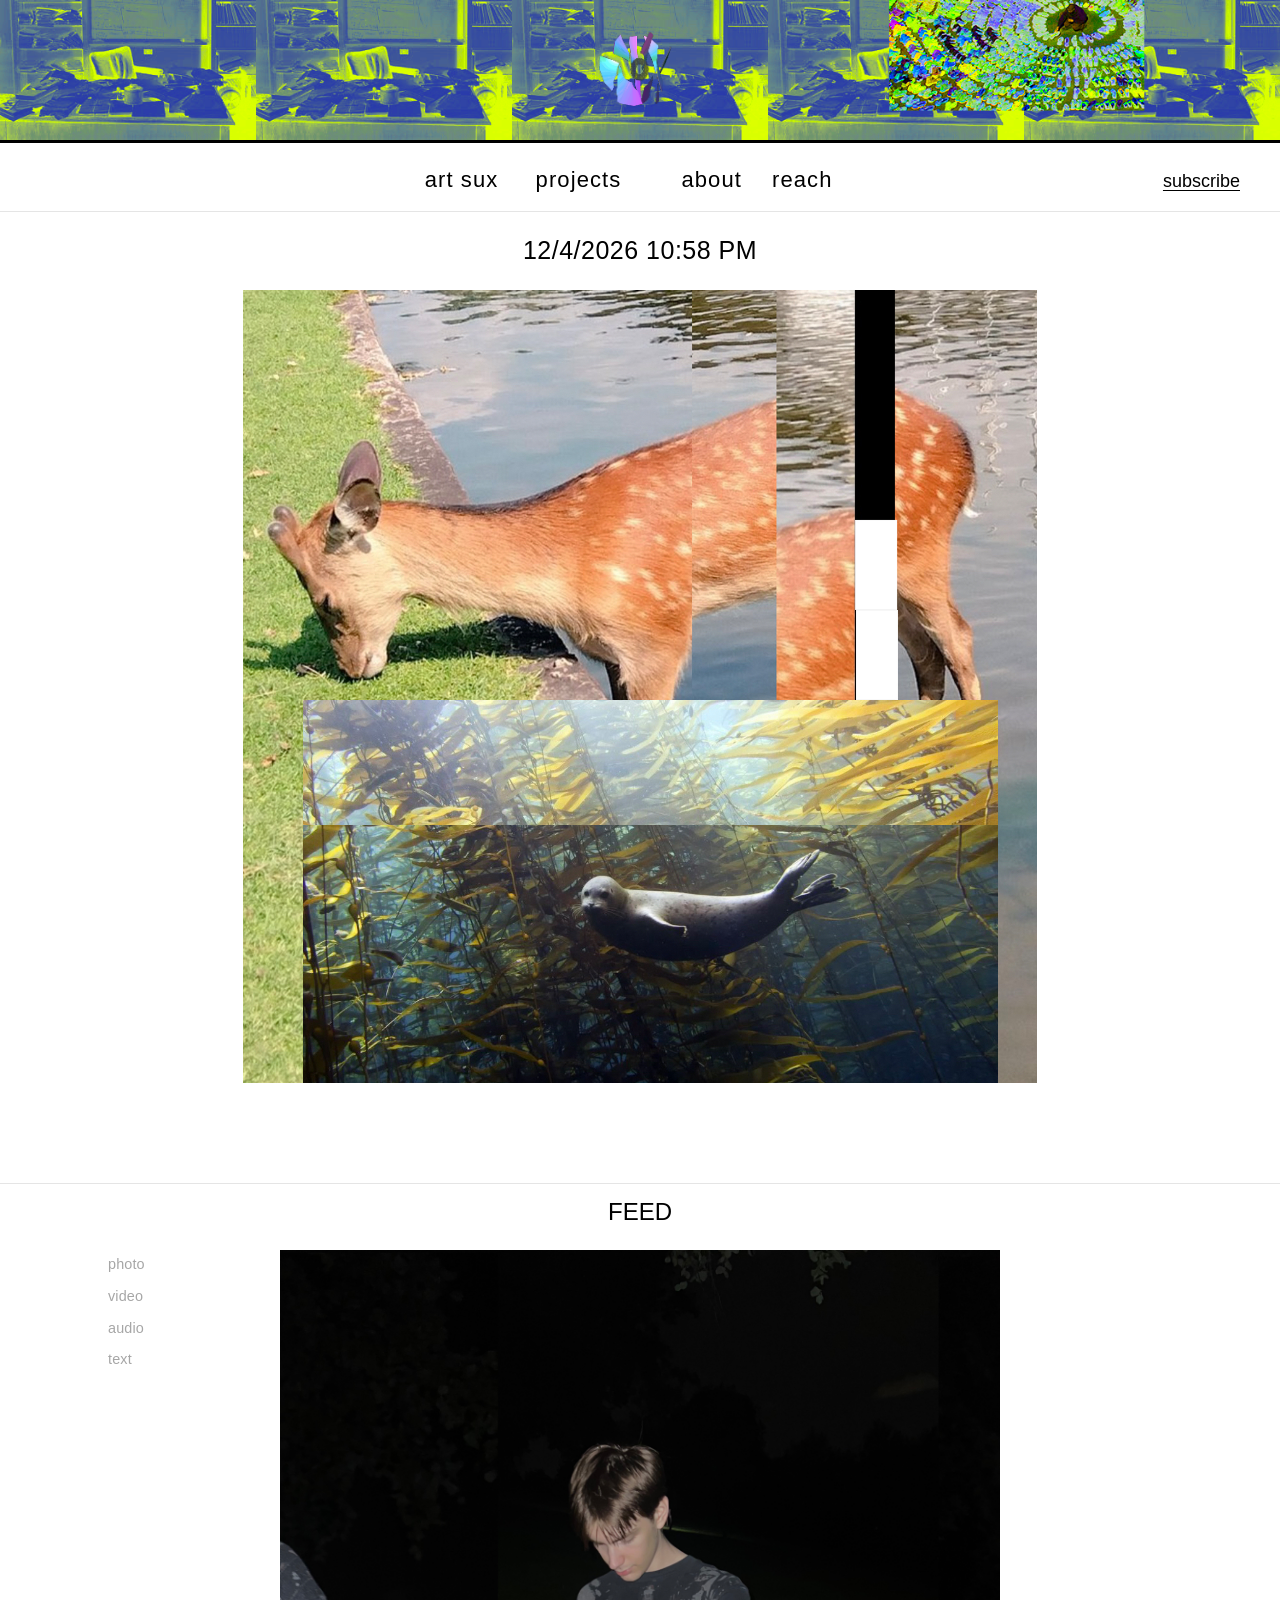
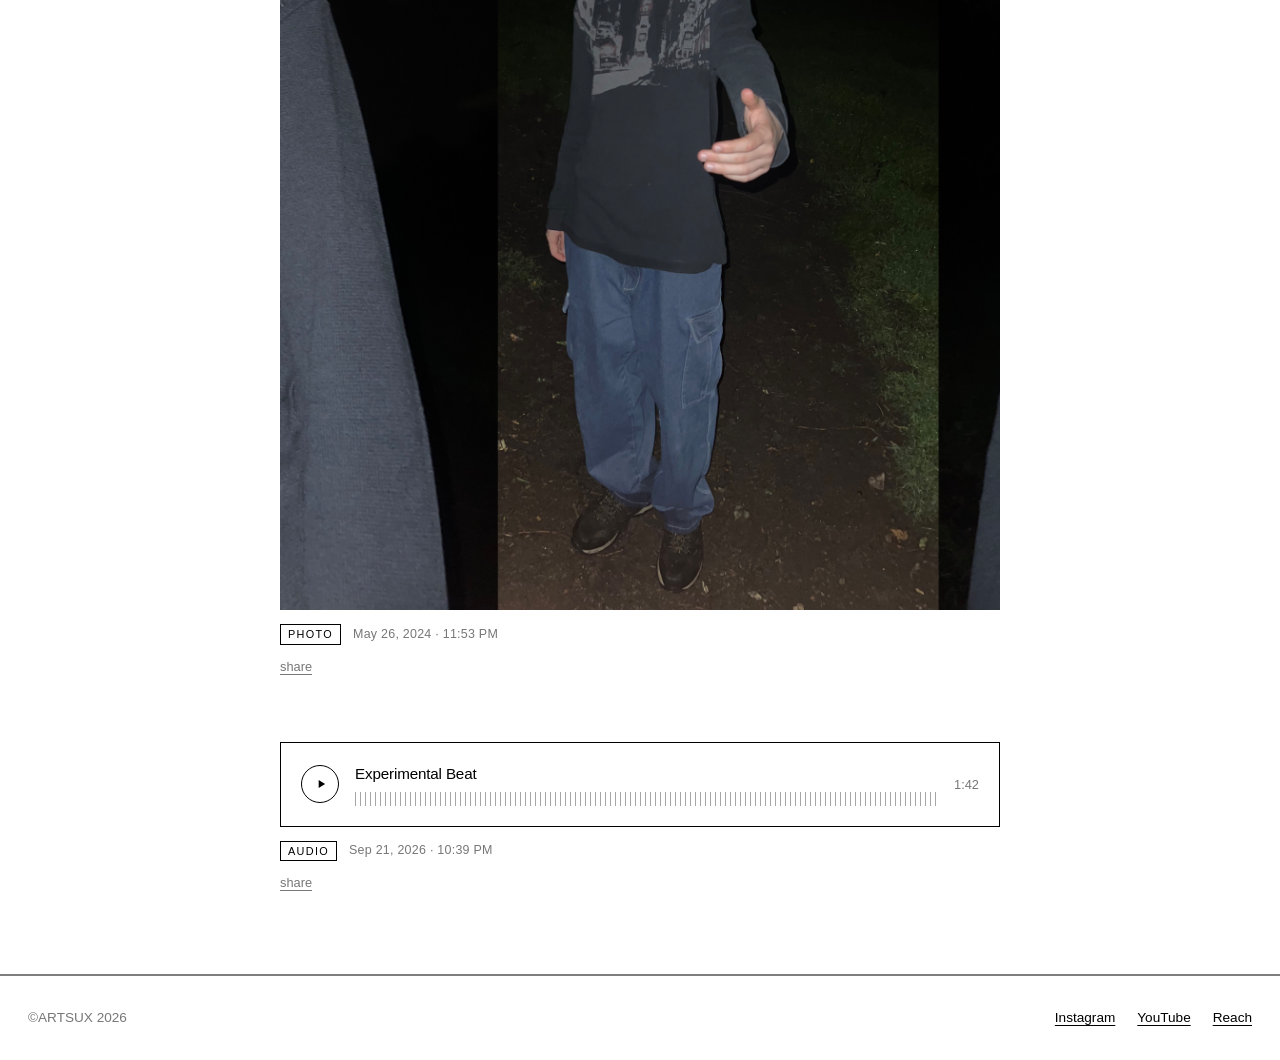
<file: index.html>
<!DOCTYPE html>
<html lang="en">
<head>
  <meta charset="utf-8">
  <meta name="viewport" content="width=device-width, initial-scale=1">
  <title>Marco Croce</title>
  <meta name="description" content="marco croce website music digital composer electro acoustic performance art.">
  <link rel="stylesheet" href="styles.css">
    <link rel="icon" href="MEDIA/FAVICON.png">
</head>
<body>

  <!----------HEADER---------->
  <header class="site" style="position: relative;">
    <img src="MEDIA/BANNER-DISK.gif" alt="" width="100" style="position: absolute; top: 50%; left: 50%; transform: translate(-50%, -50%);">
    <div class="header"></div>
  </header>

  <div class="nav">
      <a href="art-sux.html" class="topbar">&nbsp;art sux&nbsp;</a>
      <a href="projects.html" class="topbar">projects</a>
      <a href="index.html" class="nav-item nav-blank" aria-label="Home" title="home"><span class="blank-box"></span></a>
      <a href="about.html" class="topbar">about</a>
      <a href="reach.html" class="topbar">reach</a>
      <div class="topbar-right">
        <button type="button" class="nav-link" id="subscribeLink">subscribe</button>
      </div>
    <div></div>
  </div>
  
  <div class="clock-row">
    </nav>
    <span class="clock" id="clock"><span id="clockDate"></span> 
    <span id="clockTime"></span></span>
  </div>

  <!----------LANDING---------->
  <section class="landing" aria-label="Featured image">
    <img
      src="MEDIA/COVER-IMAGE.JPEG"
      alt="PLACEHOLDER"
      fetchpriority="high">
  </section>

  <div class="barrier">
    </nav>
  </div>

  <!----------FEED+FILTERS---------->
  <div class="feed-row">FEED</div>
  
  <div class="layout">
    <aside class="sidebar" aria-label="Filter posts">
      <ul class="filter-list" id="filterList"></ul>
    </aside>

    <main class="feed" id="feed"></main>
  </div>

  <!----------FOOTER---------->
  <footer class="site-footer">
    <p class="footer-line">©ARTSUX 2026</p>
    <div class="footer-links">
      <a href="#">Instagram</a>
      <a href="#">YouTube</a>
      <a href="reach.html">Reach</a>
    </div>
  </footer>

  <!----------SUBSCRIBE-BACKEND---------->
  <div class="subscribe-modal" id="subscribeModal" hidden>
    <div class="subscribe-inner">
      <button type="button" class="subscribe-close" id="subscribeClose" aria-label="Close">&times;</button>
      <p class="subscribe-title">Subscribe</p>
      <p class="subscribe-sub">Newsletter</p>
      <form id="subscribeForm" class="subscribe-form">
        <input type="email" name="email" placeholder="email address" required>
        <button type="submit">Sign up</button>
      </form>
    </div>
  </div>

<!----->
  <noscript>
    <p class="noscript">This page needs JavaScript to show posts.</p>
  </noscript>

  <script src="posts.js"></script>
  <script src="script.js"></script>
</body>
</html>
</file>
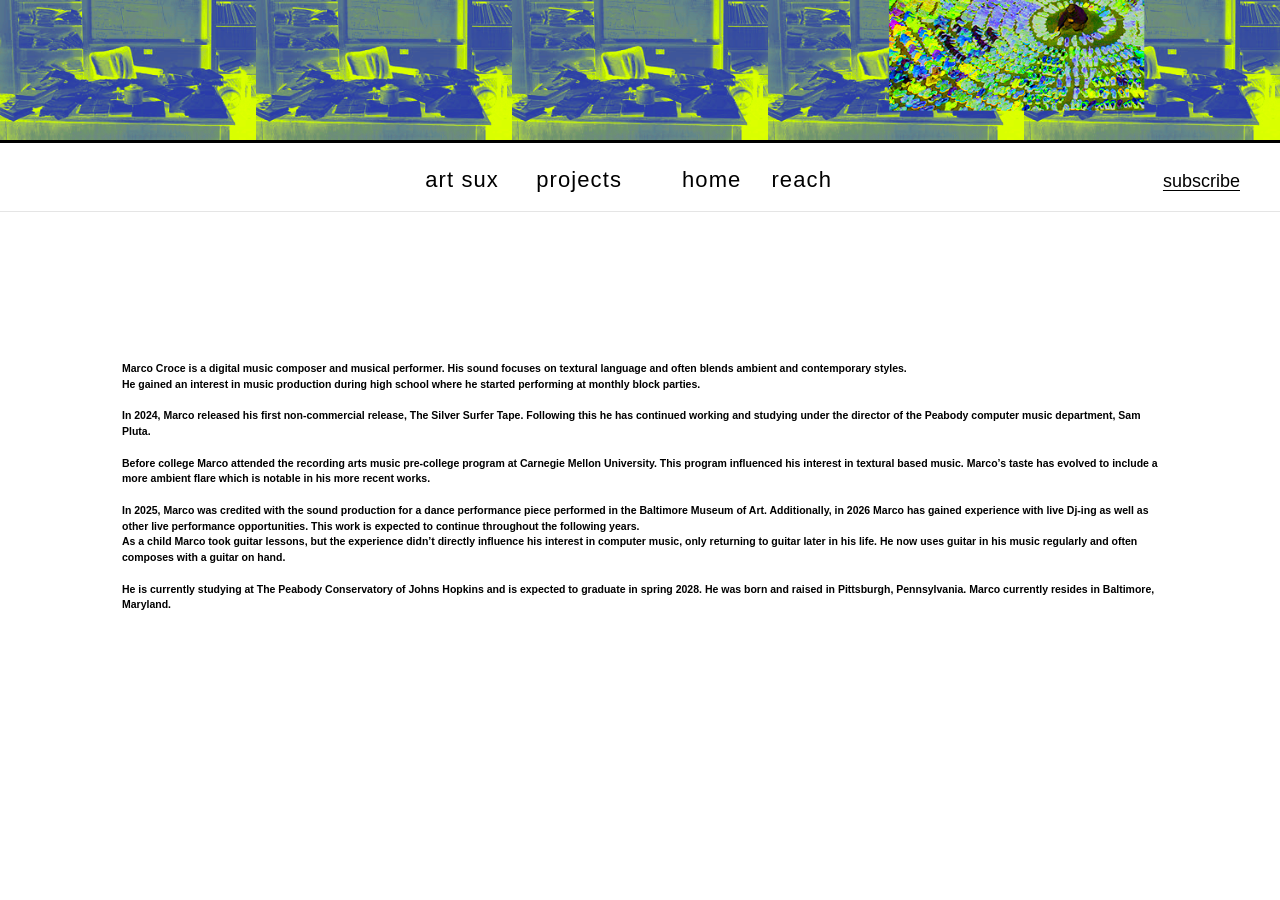
<file: about.html>
<!DOCTYPE html>
<html lang="en">
<head>
  <meta charset="utf-8">
  <meta name="viewport" content="width=device-width, initial-scale=1">
  <title>Marco Angie - About</title>
  <meta name="description" content="About Marco Angie.">
  <link rel="stylesheet" href="styles.css">
    <link rel="icon" href="MEDIA/FAVICON.png">
</head>
<body>

  <!----------HEADER---------->
  <header class="site">
    <div class="header"></div> 
  </header>

  <div class="nav">
      <a href="art-sux.html" class="topbar">&nbsp;art sux&nbsp;</a>
      <a href="projects.html" class="topbar">projects</a>
      <a href="index.html" class="nav-item nav-blank" aria-label="Home" title="home"><span class="blank-box"></span></a>
      <a href="index.html" class="topbar">home</a>
      <a href="reach.html" class="topbar">reach</a>
      <div class="topbar-right">
        <button type="button" class="nav-link" id="subscribeLink">subscribe</button>
      </div>
    <div></div>
  </div>

  <!----------MAIN CONTENT---------->
  <main class="content">
    <section class="about">
      <h1>Marco Croce is a digital music composer and musical performer. His sound focuses on textural language and often blends ambient and contemporary styles.<br>He gained an interest in music production during high school where he started performing at monthly block parties.

<br><br>In 2024, Marco released his first non-commercial release, The Silver Surfer Tape. Following this he has continued working and studying under the director of the Peabody computer music department, Sam Pluta. <br><br>Before college Marco attended the recording arts music pre-college program at Carnegie Mellon University. This program influenced his interest in textural based music. Marco’s taste has evolved to include a more ambient flare which is notable in his more recent works.

<br><br>In 2025, Marco was credited with the sound production for a dance performance piece performed in the Baltimore Museum of Art. Additionally, in 2026 Marco has gained experience with live Dj-ing as well as other live performance opportunities. This work is expected to continue throughout the following years.

<br>As a child Marco took guitar lessons, but the experience didn’t directly influence his interest in computer music, only returning to guitar later in his life. He now uses guitar in his music regularly and often composes with a guitar on hand.

<br><br>He is currently studying at The Peabody Conservatory of Johns Hopkins and is expected to graduate in spring 2028. He was born and raised in Pittsburgh, Pennsylvania. Marco currently resides in Baltimore, Maryland.

    </section>
  </main>

  <!----------FOOTER ============
  <footer class="site-footer">
    <p class="footer-line">© 2026</p>
    <div class="footer-links">
      <a href="#">Instagram</a>
      <a href="#">YouTube</a>
      <a href="#">Contact</a>
    </div>
  </footer> -->

</body>
</html>
</file>
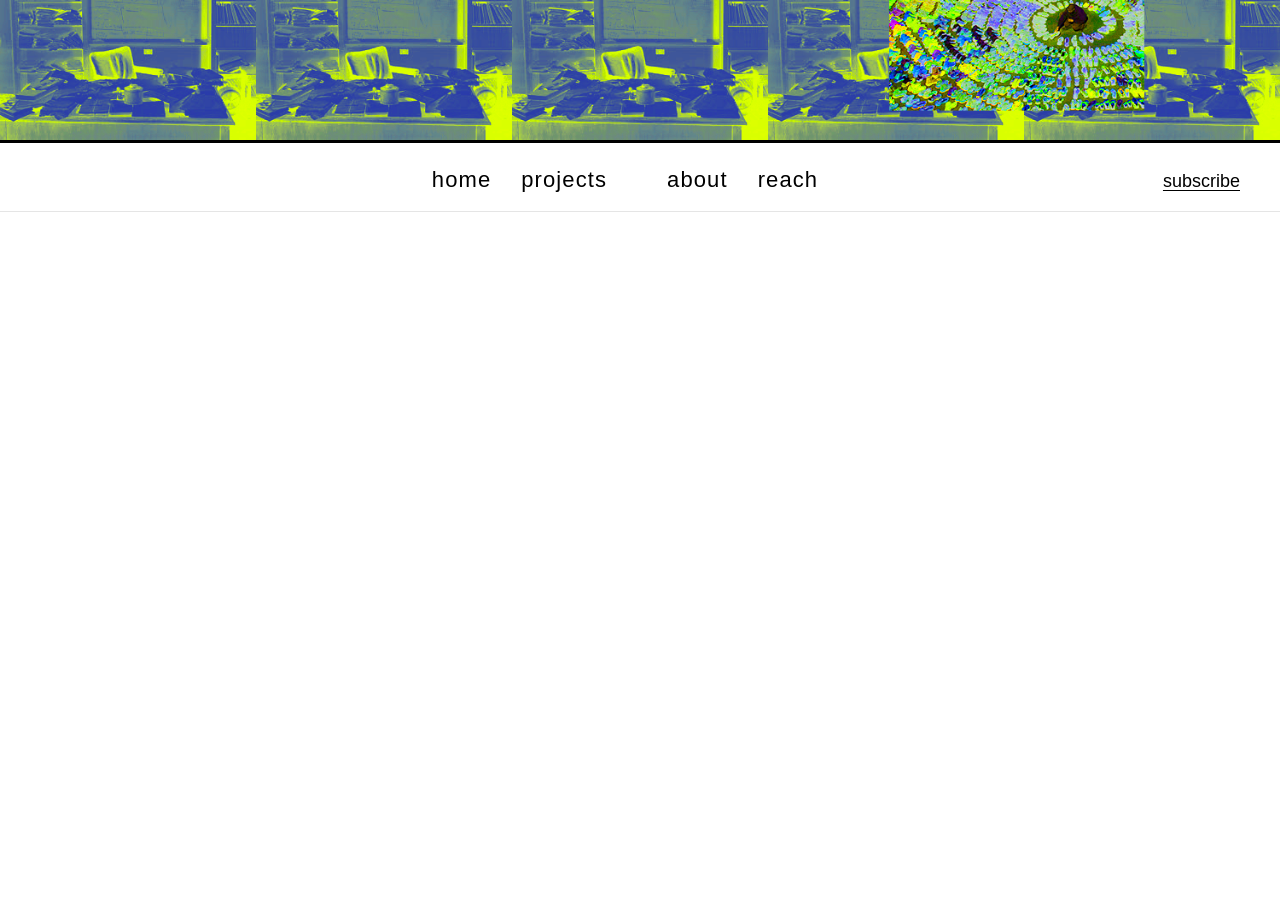
<file: art-sux.html>
<!DOCTYPE html>
<html lang="en">
<head>
  <meta charset="utf-8">
  <meta name="viewport" content="width=device-width, initial-scale=1">
  <title>Marco Angie - About</title>
  <meta name="description" content="About Marco Angie.">
  <link rel="stylesheet" href="styles.css">
    <link rel="icon" href="MEDIA/FAVICON.png">
</head>
<body>

  <!----------HEADER---------->
  <header class="site">
    <div class="header"></div>
  </header>

  <div class="nav">
      <a href="index.html" class="topbar">home</a>
      <a href="projects.html" class="topbar">projects</a>
      <a href="index.html" class="nav-item nav-blank" aria-label="Home" title="home"><span class="blank-box"></span></a>
      <a href="about.html" class="topbar">about</a>
      <a href="reach.html" class="topbar">reach</a>
      <div class="topbar-right">
        <button type="button" class="nav-link" id="subscribeLink">subscribe</button>
      </div>
    <div></div>
  </div>

  <!----------MAIN CONTENT---------->
  <!-- <main class="content">
    <section class="about">
      <h1>About Marco Angie</h1>
    </section>
  </main> -->

  <!----------FOOTER ============
  <footer class="site-footer">
    <p class="footer-line">© 2026</p>
    <div class="footer-links">
      <a href="#">Instagram</a>
      <a href="#">YouTube</a>
      <a href="#">Contact</a>
    </div>
  </footer> -->

</body>
</html>
</file>
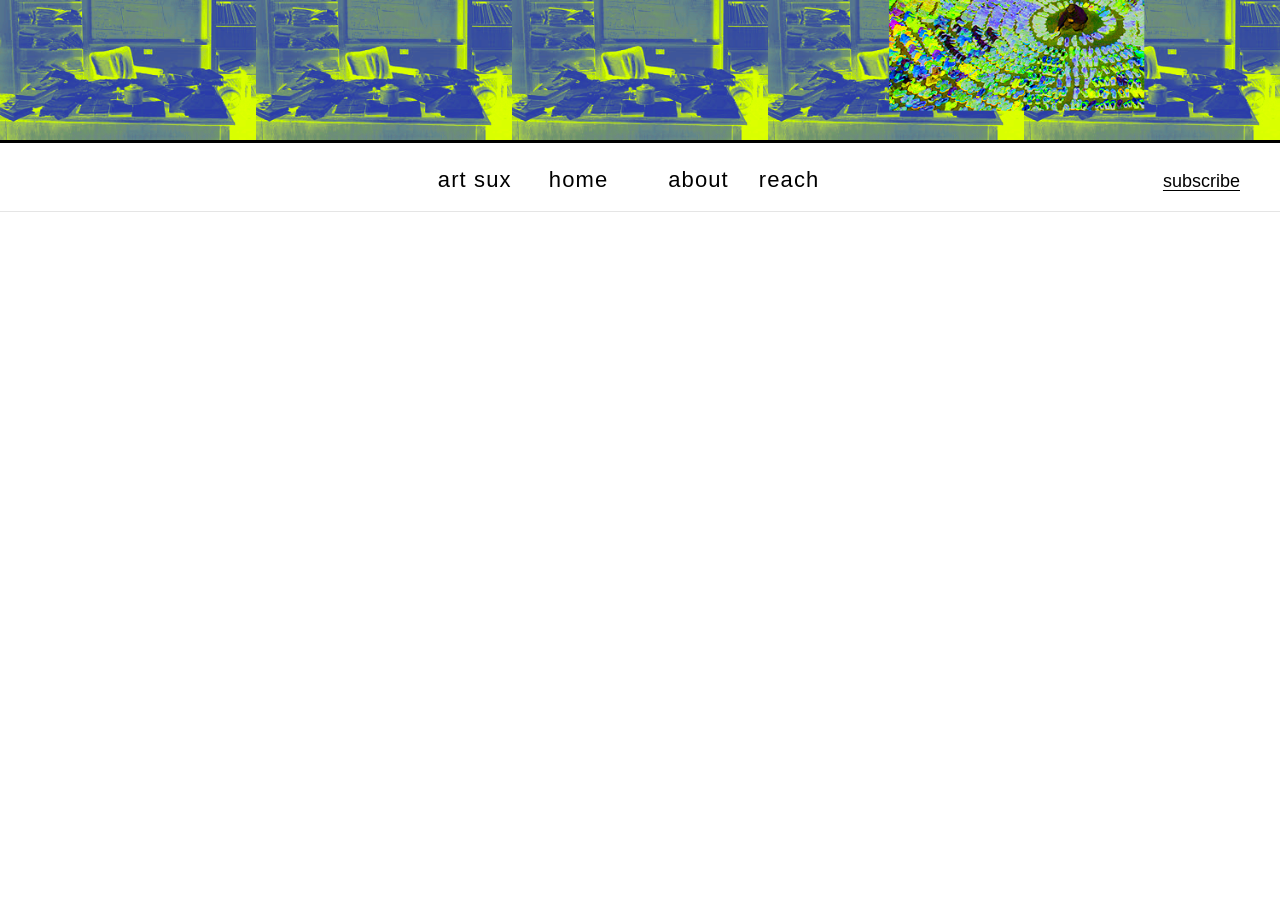
<file: projects.html>
<!DOCTYPE html>
<html lang="en">
<head>
  <meta charset="utf-8">
  <meta name="viewport" content="width=device-width, initial-scale=1">
  <title>Marco Angie - About</title>
  <meta name="description" content="About Marco Angie.">
  <link rel="stylesheet" href="styles.css">
    <link rel="icon" href="MEDIA/FAVICON.png">
</head>
<body>

  <!----------HEADER---------->
  <header class="site">
    <div class="header"></div>
  </header>

  <div class="nav">
      <a href="art-sux.html" class="topbar">&nbsp;art sux&nbsp;</a>
      <a href="index.html" class="topbar">home</a>
      <a href="index.html" class="nav-item nav-blank" aria-label="Home" title="home"><span class="blank-box"></span></a>
      <a href="about.html" class="topbar">about</a>
      <a href="reach.html" class="topbar">reach</a>
      <div class="topbar-right">
        <button type="button" class="nav-link" id="subscribeLink">subscribe</button>
      </div>
    <div></div>
  </div>
  
  <!-- <div class="clock-row">
    </nav>
    <span class="clock" id="clock"><span id="clockDate"></span> 
    <span id="clockTime"></span></span>
  </div> -->

  <!----------MAIN CONTENT---------->
  <!-- <main class="content">
    <section class="about">
      <h1>About Marco Angie</h1>
    </section>
  </main> -->

  <!----------FOOTER ============
  <footer class="site-footer">
    <p class="footer-line">© 2026</p>
    <div class="footer-links">
      <a href="#">Instagram</a>
      <a href="#">YouTube</a>
      <a href="#">Contact</a>
    </div>
  </footer> -->

</body>
</html>
</file>
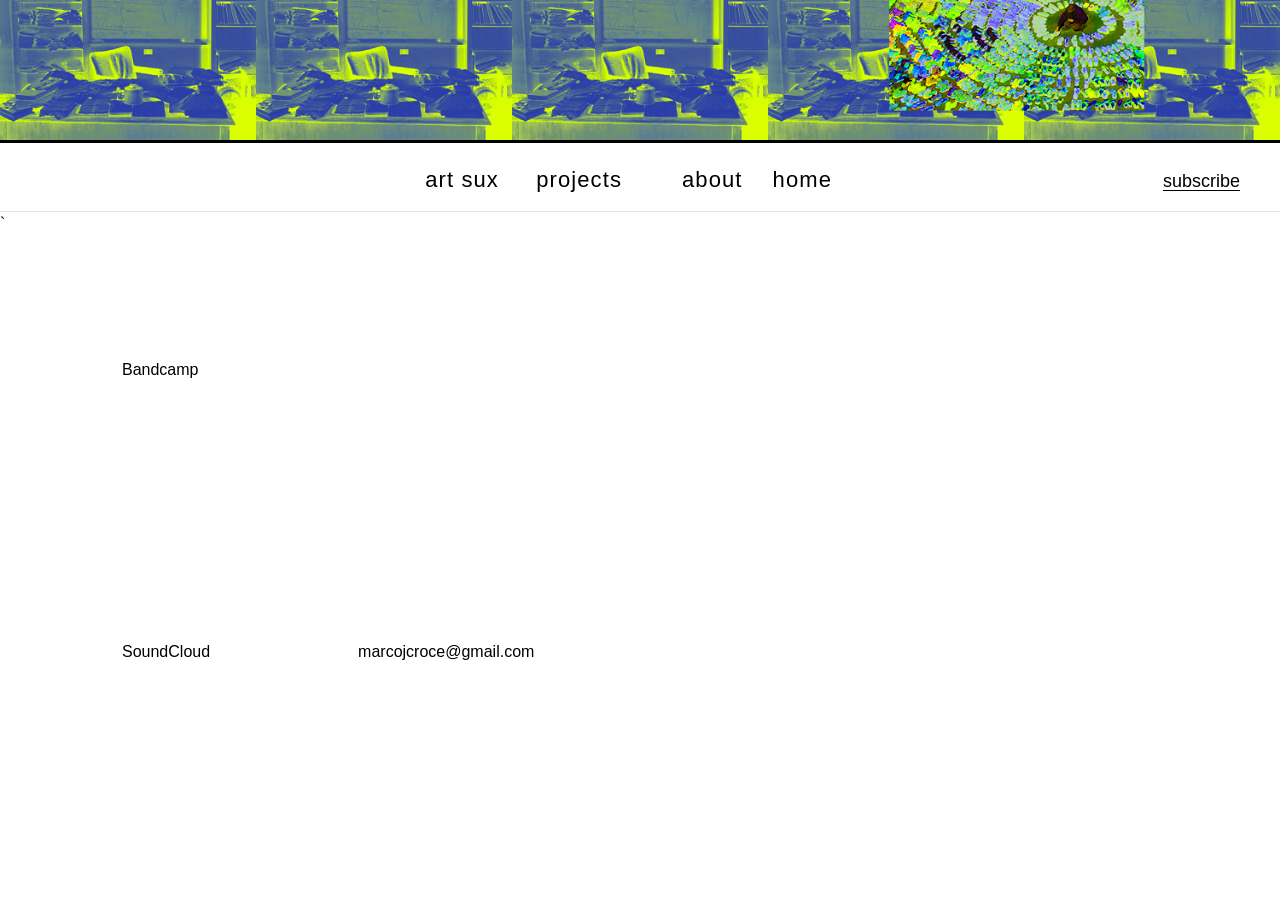
<file: reach.html>
<!DOCTYPE html>
<html lang="en">
<head>
  <meta charset="utf-8">
  <meta name="viewport" content="width=device-width, initial-scale=1">
  <title>Marco Angie - About</title>
  <meta name="description" content="About Marco Angie.">
  <link rel="stylesheet" href="styles.css">
    <link rel="icon" href="MEDIA/FAVICON.png">
</head>
<body>

  <!----------HEADER---------->
  <header class="site">
    <div class="header"></div>
  </header>

  <div class="nav">
      <a href="art-sux.html" class="topbar">&nbsp;art sux&nbsp;</a>
      <a href="projects.html" class="topbar">projects</a>
      <a href="index.html" class="nav-item nav-blank" aria-label="Home" title="home"><span class="blank-box"></span></a>
      <a href="about.html" class="topbar">about</a>
      <a href="index.html" class="topbar">home</a>
      <div class="topbar-right">
        <button type="button" class="nav-link" id="subscribeLink">subscribe</button>
      </div>
    <div></div>
  </div>

 <main class="content">`
    <section class="reach">
    <a href="https://marcoangie.bandcamp.com/album/silver-surfer-tape">Bandcamp</a>
  </main>
    <section class="reach">
    <a href="https://on.soundcloud.com/IthsYvIyuihH7Uopno">SoundCloud</a>
  </main>
    <section class="reach">
    <a href="">marcojcroce@gmail.com</a>
  </main>

  <!----------FOOTER ============
  <footer class="site-footer">
    <p class="footer-line">© 2026</p>
    <div class="footer-links">
      <a href="#">Instagram</a>
      <a href="#">YouTube</a>
      <a href="#">Contact</a>
    </div>
  </footer> -->

</body>
</html>
</file>
<file: styles.css>
/* ==========================================================
   Marco Angie — monochrome, minimal, lowercase (blonded baseline)
   ========================================================== */
:root {
  --black: #000;
  --white: #fff;
  --grey: #777;

  --line: 1px solid #000;

  --sans: "Helvetica Neue", "Neue Haas Grotesk Text Pro", -apple-system,
          BlinkMacSystemFont, "SF Pro Text", "Segoe UI", Roboto, Arial, sans-serif;

  --pad: 28px;
}

*,
*::before,
*::after { box-sizing: border-box; }

[hidden] { display: none !important; }

body {
  margin: 0;
  background: var(--white);
  color: var(--black);
  font-family: var(--sans);
  line-height: 1.5;
  -webkit-font-smoothing: antialiased;
  text-rendering: optimizeLegibility;
}

a { color: inherit; text-decoration: none; }

:focus-visible {
  outline: 2px solid #000;
  outline-offset: 2px;
}

/* ==========================================================
   Header — centered wordmark + Subscribe on the second line
   ========================================================== */

.site {
  position: relative;
  top: 0;
  left: 0;
  z-index: 0;
  background-color: var(--white);
  /* border-bottom: var(--line); */
  padding: 0 var(--pad);
  background: url("MEDIA/BANNER.png");
  background-position: top center;
  background-repeat: no-repeat; 
  background-size: 100% 100%;
  /* padding: 0 var(--pad); */
  align-items: flex-end;
  justify-content: center;
  transform-origin: top center;
  /* max-width: 100%;
  margin:0 auto;
  min-height: 180px; */
  /* max-height: 360px; */
  width: 100vw;
  aspect-ratio: 1500 / 168;
  border-bottom: 3px solid var(--black);
}


.header {
  /* position: relative; */
  display: flex;
  z-index: 0;
  /* background: url("Bandcamp_Banner.png");
  background-position: center;
  background-repeat: no-repeat;
  border-bottom: var(--line);
  min-height: 180px;
  justify-content: center;
  align-items: flex-end; */
  padding: 0 var(--pad);
}

.topbar {
  position: relative;
  display: flex;
  align-items: baseline;
  justify-content: center;
  padding-top: 10px;
  padding-bottom: 5px;
}

.topbar-right {
  position: absolute;
  right: 0;
  top: 11px;
  display: flex;
  align-items: baseline;
  gap: 22px;
}

.about {
  position: relative;
  display: flex;
  align-items: baseline;
  justify-content: center;
  padding-top: 140px;
  padding-bottom: 14px;
  padding-left: 122px;
  padding-right: 122px;
  font-size: 7px;
  font-family: var(--sans);
}

.reach {
  position: relative;
  display: flex;
  align-items: baseline;
  justify-content: left;
  gap: 26px;
  padding-left: 122px;
  padding-top: 122px;
  padding-bottom: 14px;
}

.wordmark {
  font-size: 1.35rem;
  font-weight: 600;
  letter-spacing: -0.01em;
  line-height: 1;
  z-index: 1;
  /* position: relative;
  text-align: center; */
}
.nav-link:hover { opacity: 0.6; }

.clock {
  font-variant-numeric: tabular-nums;
  letter-spacing: 0.02em;
  white-space: nowrap;
  font-size: 25px;
  font-weight: 400;
  font-family:Verdana, Geneva, Tahoma, sans-serif

}
.clock #clockTime { color: var(--black); }

/* --- nav --- */
.nav {
  position: relative;
  display: flex;
  align-items: center;
  justify-content: center;
  gap: 30px;
  padding-top: 10px;
  padding-bottom: 10px;
  font-weight: 200;
  letter-spacing: 0.05em;
  font-size: 22px;
  border-bottom: 0.5px solid rgba(0, 0, 0, 0.1);
}
.nav > *:hover { -webkit-text-stroke: 0.4px currentColor; }

.nav-link {
  padding-top: 14px;
  padding-bottom: 10px;
  padding-right: 40px;
  border: 0;
  background: none;
  color: var(--black);
  font: inherit;
  font-size: 18px;
  font-weight: 200;
  cursor: pointer;
  text-decoration: underline;
  text-underline-offset: 3px;
  text-decoration-thickness: 1px;
}


/* ==========================================================
   Layout — filters left, feed right
   ========================================================== */
.clock-row {
  padding: 0px var(--pad) 10px;
  text-align: center;
  position: relative;
  padding-bottom: 20px;
  padding-top: 20px;
}

.barrier {
  padding: 0px var(--pad) 10px;
  text-align: center;
  position: relative;
  padding-bottom: 100px;
  padding-top: 0px;
  border-bottom: 0.5px solid rgba(0, 0, 0, 0.1);
}

.landing {
  width: 100%;
  height: 50%;
  /* min-height: 420px; */
  overflow: hidden;
  /* padding: clamp(10vw, 3vmin, 48px); */
}

.landing img {
  display: block;
  width: 100%;
  height: 100%;
  object-fit: contain;
  object-position: center;
  padding-inline: clamp(19vw, 3vmin, 48px);
}

.layout {
  max-width: 1120px;
  margin: 0 auto;
  padding: 0 var(--pad) 80px;
  display: grid;
  grid-template-columns: minmax(170px, 1fr) minmax(0, 720px) minmax(170px, 1fr);
  align-items: start;
  padding-top: 20px;
}

/* --- filter rail (pushed to the left) --- */
.sidebar {
  grid-column: 1;
  align-self: start;
  justify-self: start;
  position: sticky;
  top: 100px;
}

.filter-list {
  list-style: none;
  margin: 0;
  padding: 0;
  display: flex;
  flex-direction: column;
  gap: 2px;
}

.filter {
  display: block;
  width: 100%;
  padding: 4px 0;
  border: 0;
  background: none;
  font: inherit;
  font-size: 0.9rem;
  letter-spacing: 0.01em;
  text-align: left;
  color: var(--black);
  cursor: pointer;
}
.filter:not(.is-active) {
  opacity: 0.35;              /* greyed out */
}
.filter:not(.is-active):hover { opacity: 0.7; }
.filter.is-active { font-weight: 600; }

/* ==========================================================
   Feed
   ========================================================== */

.feed-row {
  padding: 0px var(--pad) 10px;
  text-align: center;
  position: relative;
  padding-bottom: 0px;
  padding-top: 10px;
  font-size: 1.5rem;
}

.feed { grid-column: 2; min-width: 0; }

.post { margin-bottom: 64px; }
.post:last-child { margin-bottom: 0; }

/* --- media frames --- */
.media { margin: 0; }

.media-photo {
  background: linear-gradient(150deg, #ececec 0%, #dbdbdb 60%, #cfcfcf 100%);
}

.media-video {
  aspect-ratio: 16 / 9;
  background: #000;
  position: relative;
  display: grid;
  place-items: center;
}
.media-video .play-glyph {
  width: 60px;
  height: 60px;
  border: 1px solid #fff;
  border-radius: 50%;
  color: #fff;
  display: grid;
  place-items: center;
}
.media-video .play-glyph svg { width: 22px; height: 22px; margin-left: 3px; fill: #fff; }

.play-svg { fill: currentColor; }

.media-audio {
  display: flex;
  align-items: center;
  gap: 16px;
  padding: 20px;
  border: var(--line);
}
.media-audio .play-btn {
  flex: none;
  width: 38px;
  height: 38px;
  border: var(--line);
  border-radius: 50%;
  background: var(--white);
  color: var(--black);
  display: grid;
  place-items: center;
  cursor: pointer;
}
.media-audio .play-btn svg { width: 14px; height: 14px; margin-left: 2px; fill: currentColor; }
.media-audio .play-btn:hover { background: var(--black); color: var(--white); }

.audio-info { flex: 1; min-width: 0; }
.audio-title {
  margin: 0;
  font-size: 0.95rem;
  font-weight: 500;
  letter-spacing: -0.01em;
}
.audio-wave {
  margin-top: 6px;
  height: 14px;
  background: repeating-linear-gradient(90deg, #000 0 1.5px, transparent 1.5px 5px);
  opacity: 0.35;
}
.audio-dur {
  flex: none;
  font-size: 0.8rem;
  color: var(--grey);
  font-variant-numeric: tabular-nums;
}

.text-body {
  font-size: 1.25rem;
  line-height: 1.5;
  letter-spacing: -0.01em;
  max-width: 34rem;
}

/* --- meta + caption --- */
.post-meta {
  display: flex;
  align-items: center;
  gap: 12px;
  margin-top: 14px;
  font-size: 0.78rem;
  color: var(--grey);
  font-variant-numeric: tabular-nums;
  letter-spacing: 0.02em;
}

.badge {
  border: var(--line);
  padding: 1px 7px;
  font-size: 0.68rem;
  letter-spacing: 0.12em;
  text-transform: uppercase;
  color: var(--black);
}

.post-caption {
  margin: 10px 0 0;
  font-size: 0.95rem;
  color: #222;
}

.share-btn {
  margin-top: 12px;
  padding: 0;
  border: 0;
  background: none;
  font: inherit;
  font-size: 0.8rem;
  color: var(--grey);
  text-decoration: underline;
  text-underline-offset: 3px;
  cursor: pointer;
}
.share-btn:hover { color: var(--black); }

.feed-empty { color: var(--grey); padding: 60px 0; }

/* ==========================================================
   Footer
   ========================================================== */
.site-footer {
  border-top: 2px solid rgba(0, 0, 0, 0.5);
  padding: 32px var(--pad);
  display: flex;
  align-items: center;
  justify-content: space-between;
  gap: 16px;
  flex-wrap: wrap;
  font-size: 0.85rem;
}

.footer-line { margin: 0; color: var(--grey); }

.footer-links { display: flex; gap: 22px; }
.footer-links a { text-decoration: underline; text-underline-offset: 3px; }
.footer-links a:hover { opacity: 0.6; }

/* ==========================================================
   Subscribe modal
   ========================================================== */
.subscribe-modal {
  position: fixed;
  inset: 0;
  z-index: 40;
  background: rgba(0, 0, 0, 0.35);
  display: grid;
  place-items: center;
  padding: 20px;
}

.subscribe-inner {
  position: relative;
  width: min(420px, 100%);
  background: var(--white);
  border: var(--line);
  padding: 36px 32px;
}

.subscribe-close {
  position: absolute;
  top: 12px;
  right: 14px;
  border: 0;
  background: none;
  font-size: 1.6rem;
  line-height: 1;
  cursor: pointer;
  color: var(--black);
}

.subscribe-title { margin: 0; font-size: 1.35rem; font-weight: 600; }
.subscribe-sub { margin: 6px 0 22px; font-size: 0.9rem; color: var(--grey); }

.subscribe-form { display: flex; gap: 8px; }
.subscribe-form input {
  flex: 1;
  min-width: 0;
  padding: 11px 12px;
  border: var(--line);
  font: inherit;
  font-size: 0.9rem;
  background: var(--white);
  color: var(--black);
  border-radius: 0;
}
.subscribe-form button {
  padding: 11px 18px;
  border: var(--line);
  background: var(--black);
  color: var(--white);
  font: inherit;
  font-size: 0.9rem;
  cursor: pointer;
}
.subscribe-form button:hover { opacity: 0.85; }

/* ==========================================================
   Toast + noscript + responsive
   ========================================================== */
.toast {
  position: fixed;
  left: 50%;
  bottom: 28px;
  transform: translate(-50%, 12px);
  z-index: 60;
  padding: 9px 16px;
  background: var(--black);
  color: var(--white);
  font-size: 0.82rem;
  opacity: 0;
  pointer-events: none;
  transition: opacity 0.25s ease, transform 0.25s ease;
}
.toast.show { opacity: 1; transform: translate(-50%, 0); }

.noscript {
  max-width: 940px;
  margin: 0 auto;
  padding: 40px var(--pad);
  color: var(--grey);
}

@media (max-width: 640px) {
  :root { --pad: 18px; }
  .topbar { justify-content: flex-start; }
  .wordmark { font-size: 1.2rem; }
  .topbar-right {
    position: static;
    margin-left: auto;
    gap: 14px;
  }
  .nav { gap: 18px; flex-wrap: wrap; }
  .layout {
    grid-template-columns: 1fr;
  }
  .sidebar { position: static; grid-column: auto; }
  .feed { grid-column: auto; }
  .filter-list { flex-direction: row; flex-wrap: wrap; gap: 4px 18px; }
  .filter { width: auto; }
  .post { margin-bottom: 44px; }
}
</file>
